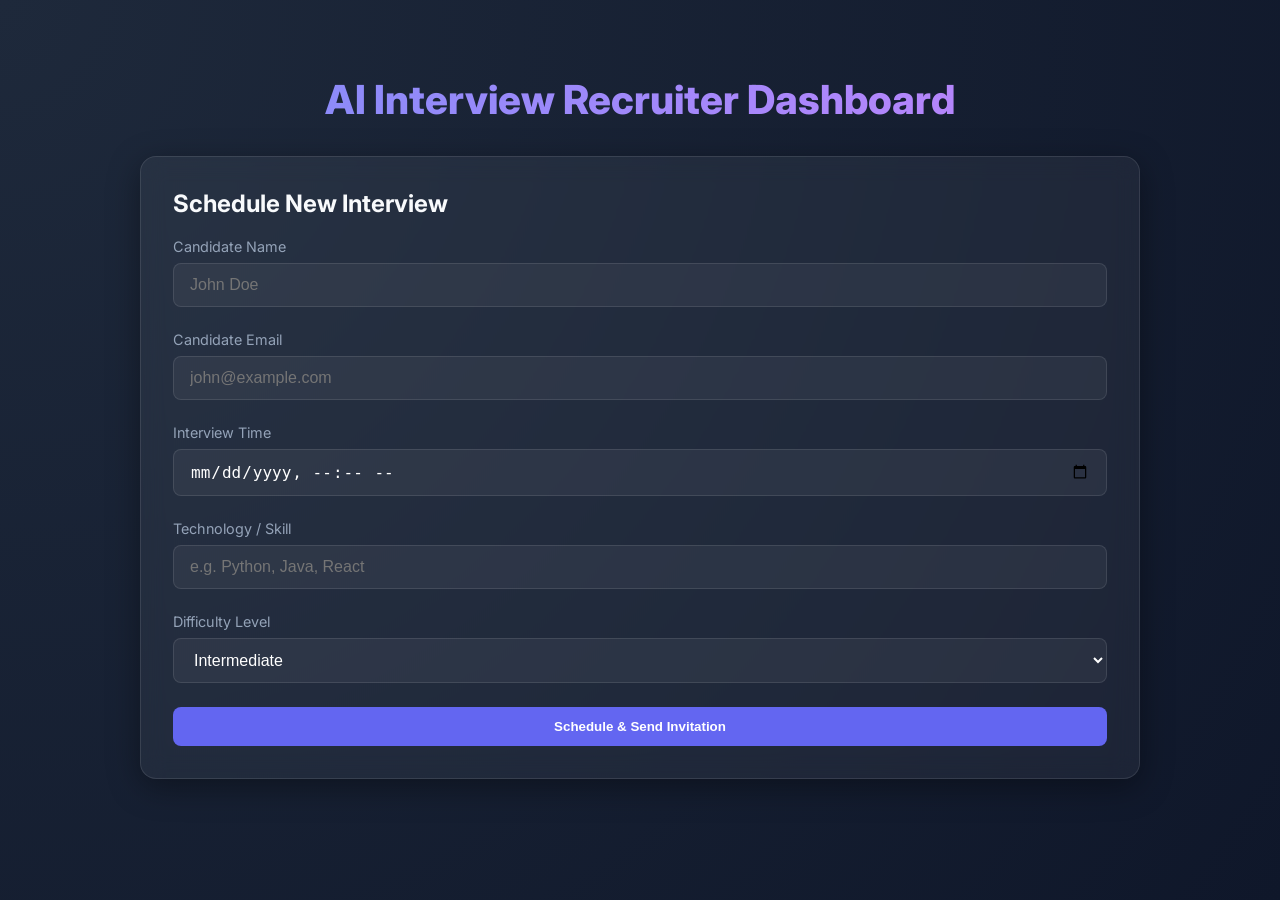
<file: templates/index.html>
<!DOCTYPE html>
<html lang="en">
<head>
    <meta charset="UTF-8">
    <meta name="viewport" content="width=device-width, initial-scale=1.0">
    <title>AI Interview Dashboard</title>
    <link rel="stylesheet" href="/static/css/style.css">
    <link rel="preconnect" href="https://fonts.googleapis.com">
    <link rel="preconnect" href="https://fonts.gstatic.com" crossorigin>
    <link href="https://fonts.googleapis.com/css2?family=Inter:wght@400;600;800&display=swap" rel="stylesheet">
</head>
<body>
    <div class="container">
        <h1>AI Interview Recruiter Dashboard</h1>
        
        <div class="glass-card">
            <h2 style="margin-top:0">Schedule New Interview</h2>
            <form id="scheduleForm">
                <div class="form-group">
                    <label for="name">Candidate Name</label>
                    <input type="text" id="name" name="name" placeholder="John Doe" required>
                </div>
                <div class="form-group">
                    <label for="email">Candidate Email</label>
                    <input type="email" id="email" name="email" placeholder="john@example.com" required>
                </div>
                <div class="form-group">
                    <label for="time">Interview Time</label>
                    <input type="datetime-local" id="time" name="time" required>
                </div>
                <div class="form-group">
                    <label for="technology">Technology / Skill</label>
                    <input type="text" id="technology" name="technology" placeholder="e.g. Python, Java, React" required>
                </div>
                <div class="form-group">
                    <label for="difficulty">Difficulty Level</label>
                    <select id="difficulty" name="difficulty">
                        <option value="Beginner">Beginner</option>
                        <option value="Intermediate" selected>Intermediate</option>
                        <option value="Expert">Expert / Advanced</option>
                    </select>
                </div>
                <button type="submit">Schedule & Send Invitation</button>
            </form>
            
            <div id="result" style="margin-top: 2rem; display: none;" class="glass-card">
                <p id="msg"></p>
                <div class="form-group">
                    <label>Interview Link (Manual Copy)</label>
                    <input type="text" id="link" readonly>
                </div>
            </div>
        </div>
    </div>

    <script>
        document.getElementById('scheduleForm').onsubmit = async (e) => {
            e.preventDefault();
            const formData = new FormData(e.target);
            const btn = e.target.querySelector('button');
            btn.disabled = true;
            btn.innerText = 'Scheduling...';

            try {
                const response = await fetch('/schedule', {
                    method: 'POST',
                    body: formData
                });
                const data = await response.json();
                
                document.getElementById('result').style.display = 'block';
                document.getElementById('msg').innerText = data.message + (data.email_sent ? ' (Email sent!)' : ' (Email FAILED - set SMTP in .env)');
                document.getElementById('link').value = data.link;
            } catch (err) {
                alert('Error: ' + err);
            } finally {
                btn.disabled = false;
                btn.innerText = 'Schedule & Send Invitation';
            }
        };
    </script>
</body>
</html>
</file>
<file: static/css/style.css>
:root {
    --primary: #6366f1;
    --primary-hover: #4f46e5;
    --bg-dark: #0f172a;
    --glass: rgba(255, 255, 255, 0.05);
    --glass-border: rgba(255, 255, 255, 0.1);
    --text-main: #f8fafc;
    --text-muted: #94a3b8;
}

body {
    margin: 0;
    font-family: 'Inter', system-ui, -apple-system, sans-serif;
    background: radial-gradient(circle at top left, #1e293b, #0f172a);
    color: var(--text-main);
    min-height: 100vh;
    display: flex;
    flex-direction: column;
}

.glass-card {
    background: var(--glass);
    backdrop-filter: blur(12px);
    -webkit-backdrop-filter: blur(12px);
    border: 1px solid var(--glass-border);
    border-radius: 16px;
    padding: 2rem;
    box-shadow: 0 8px 32px 0 rgba(0, 0, 0, 0.37);
}

.container {
    max-width: 1000px;
    margin: 3rem auto;
    width: 90%;
}

h1 {
    font-size: 2.5rem;
    font-weight: 800;
    background: linear-gradient(to right, #818cf8, #c084fc);
    -webkit-background-clip: text;
    -webkit-text-fill-color: transparent;
    margin-bottom: 2rem;
    text-align: center;
}

.form-group {
    margin-bottom: 1.5rem;
}

label {
    display: block;
    margin-bottom: 0.5rem;
    color: var(--text-muted);
    font-size: 0.9rem;
}

input, select {
    width: 100%;
    padding: 0.75rem 1rem;
    background: rgba(255, 255, 255, 0.05);
    border: 1px solid var(--glass-border);
    border-radius: 8px;
    color: white;
    font-size: 1rem;
    transition: all 0.3s;
    box-sizing: border-box;
}

input:focus {
    outline: none;
    border-color: var(--primary);
    background: rgba(255, 255, 255, 0.1);
}

button {
    width: 100%;
    padding: 0.75rem 1.5rem;
    background: var(--primary);
    color: white;
    border: none;
    border-radius: 8px;
    font-weight: 600;
    cursor: pointer;
    transition: transform 0.2s, background 0.2s;
}

button:hover {
    background: var(--primary-hover);
    transform: translateY(-2px);
}

button:active {
    transform: translateY(0);
}

/* Interview Room Styles */
.interview-grid {
    display: grid;
    grid-template-columns: 1fr 1fr;
    gap: 2rem;
}

.video-container {
    position: relative;
    border-radius: 16px;
    overflow: hidden;
    background: #000;
    aspect-ratio: 16/9;
}

video {
    width: 100%;
    height: 100%;
    object-fit: cover;
}

.status-badge {
    position: absolute;
    top: 1rem;
    right: 1rem;
    padding: 0.25rem 0.75rem;
    border-radius: 20px;
    font-size: 0.75rem;
    font-weight: bold;
    background: rgba(0, 0, 0, 0.5);
    backdrop-filter: blur(4px);
}

.status-on { color: #4ade80; }
.status-off { color: #f87171; }

.chat-box {
    display: flex;
    flex-direction: column;
    height: 400px;
}

.messages {
    flex-grow: 1;
    overflow-y: auto;
    padding: 1rem;
    display: flex;
    flex-direction: column;
    gap: 1rem;
}

.message {
    padding: 0.75rem 1rem;
    border-radius: 12px;
    max-width: 80%;
}

.msg-ai {
    background: rgba(99, 102, 241, 0.2);
    align-self: flex-start;
    border-bottom-left-radius: 2px;
}

.msg-user {
    background: rgba(255, 255, 255, 0.1);
    align-self: flex-end;
    border-bottom-right-radius: 2px;
}

.controls {
    display: flex;
    gap: 1rem;
    margin-top: 2rem;
    justify-content: center;
}

.btn-circle {
    width: 50px;
    height: 50px;
    border-radius: 50%;
    padding: 0;
    display: flex;
    align-items: center;
    justify-content: center;
    font-size: 1.2rem;
}

.btn-red { background: #ef4444; }
.btn-red:hover { background: #dc2626; }

button:disabled {
    opacity: 0.5;
    cursor:not-allowed;
    transform: none !important;
}

input:disabled {
    opacity: 0.5;
    cursor: not-allowed;
}

@media (max-width: 768px) {
    .interview-grid { grid-template-columns: 1fr; }
}
</file>
